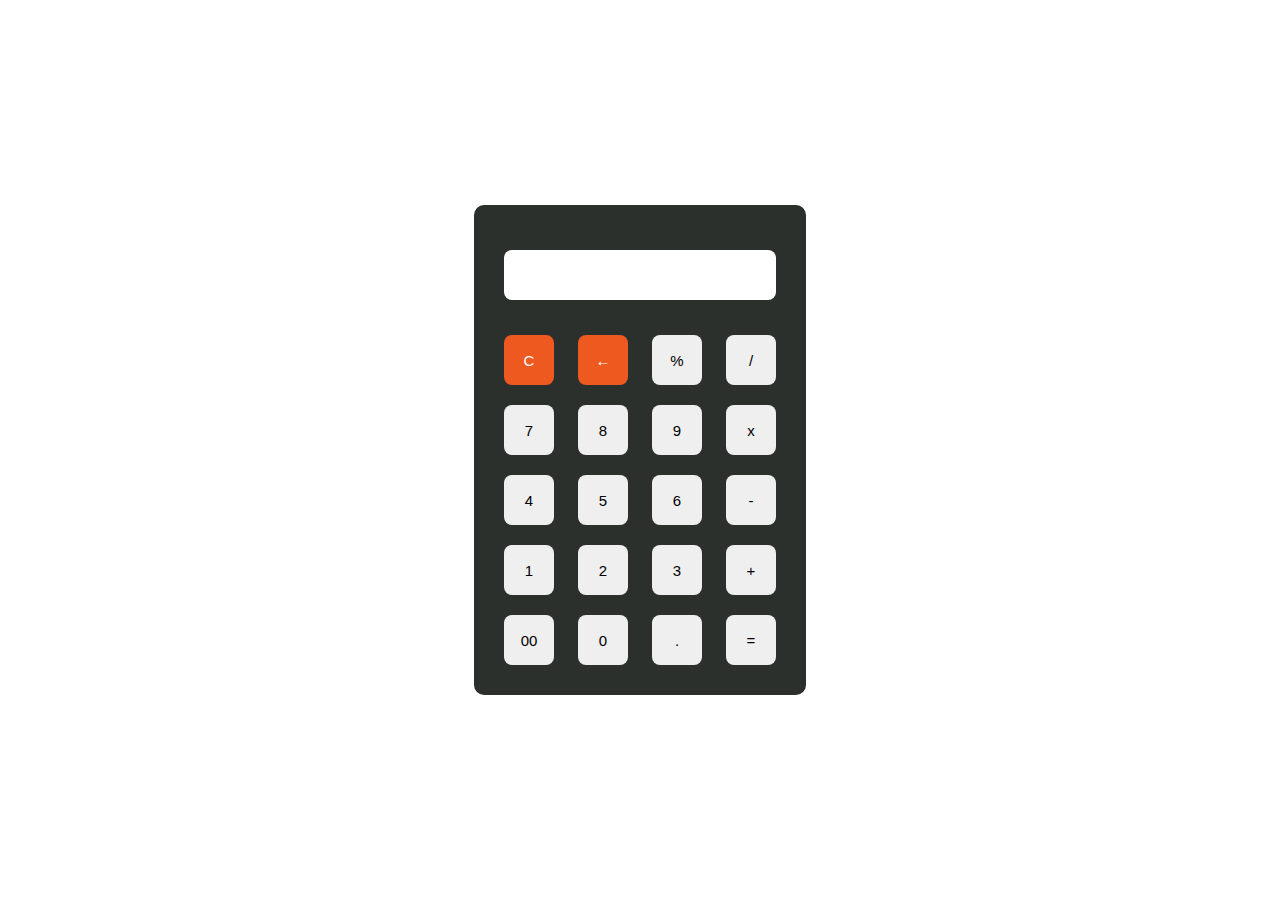
<file: KLC/klc.html>
<!DOCTYPE html>
<html lang="en">
<head>
   <title>Calculator</title>
   <link rel="stylesheet" href="styles.css">
</head>
<body>
   <div id="calc">
      <div id="content">
         <form>
            <div id="output">
               <input type="text" id='res'>
            </div>
            <div class="btn">
               <input type="button" value='C' onclick="Clear()" id="clear">
               <input type="button" value='←' onclick="Back()" id="backspace">
               <input type="button" value='%' onclick="Solve('%')">
               <input type="button" value='/' onclick="Solve('/')">
               <br>
               <input type="button" value='7' onclick="Solve('7')">
               <input type="button" value='8' onclick="Solve('8')">
               <input type="button" value='9' onclick="Solve('9')">
               <input type="button" value='x' onclick="Solve('*')">
               <br>
               <input type="button" value='4' onclick="Solve('4')">
               <input type="button" value='5' onclick="Solve('5')">
               <input type="button" value='6' onclick="Solve('6')">
               <input type="button" value='-' onclick="Solve('-')">
               <br>
               <input type="button" value='1' onclick="Solve('1')">
               <input type="button" value='2' onclick="Solve('2')">
               <input type="button" value='3' onclick="Solve('3')">
               <input type="button" value='+' onclick="Solve('+')">
               <br>
               <input type="button" value='00' onclick="Solve('00')">
               <input type="button" value='0' onclick="Solve('0')">
               <input type="button" value='.' onclick="Solve('.')">
               <input type="button" value='=' onclick="Result()">
            </div>
         </form>
      </div>
   </div>
   <script src='myscripts.js'></script>
</body>
</html>
</file>
<file: KLC/styles.css>
* {
    margin: 0;
    padding: 0;
    box-sizing: border-box;
}
#calc {
    width: 100%;
    height: 100vh;
    display: flex;
    justify-content: center;
    align-items: center;
}
#content {
    background: #2c302c;
    padding: 20px;
    border-radius: 10px;

}
#content form input {
    border: 0;
    outline: 0;
    width: 50px;
    height: 50px;
    border-radius: 8px;
    font-size: 15px;
    margin: 10px;
    cursor: pointer;
}
#backspace {
    background-color: rgb(237, 89, 30);
    color: white;
}
#res {
    padding: 10px;
}
#clear {
    background-color: rgb(237, 89, 30);
    color: white;
}
form #output {
    display: flex;
    justify-content: flex-end;
    margin: 15px 0;
}
form #output input {
    text-align: right;
    flex: 1;
    font-size: 25px;
}
</file>
